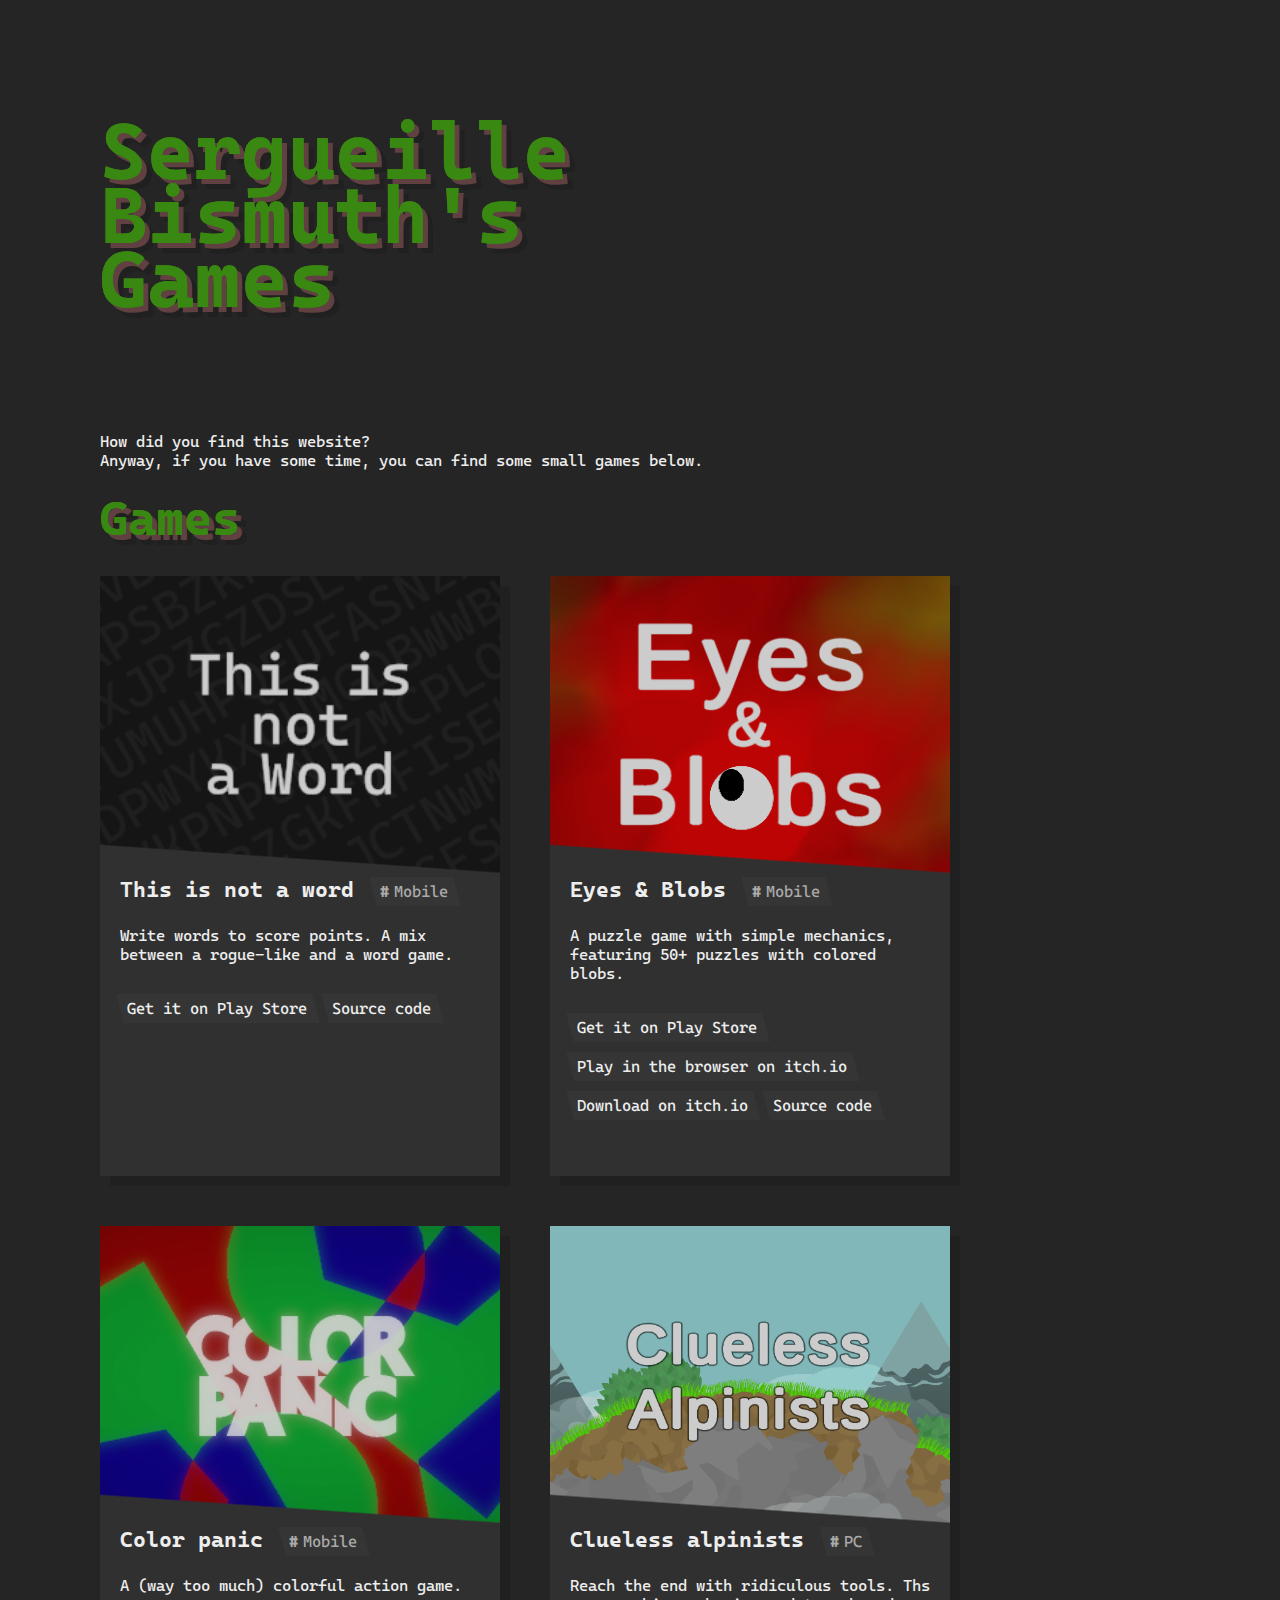
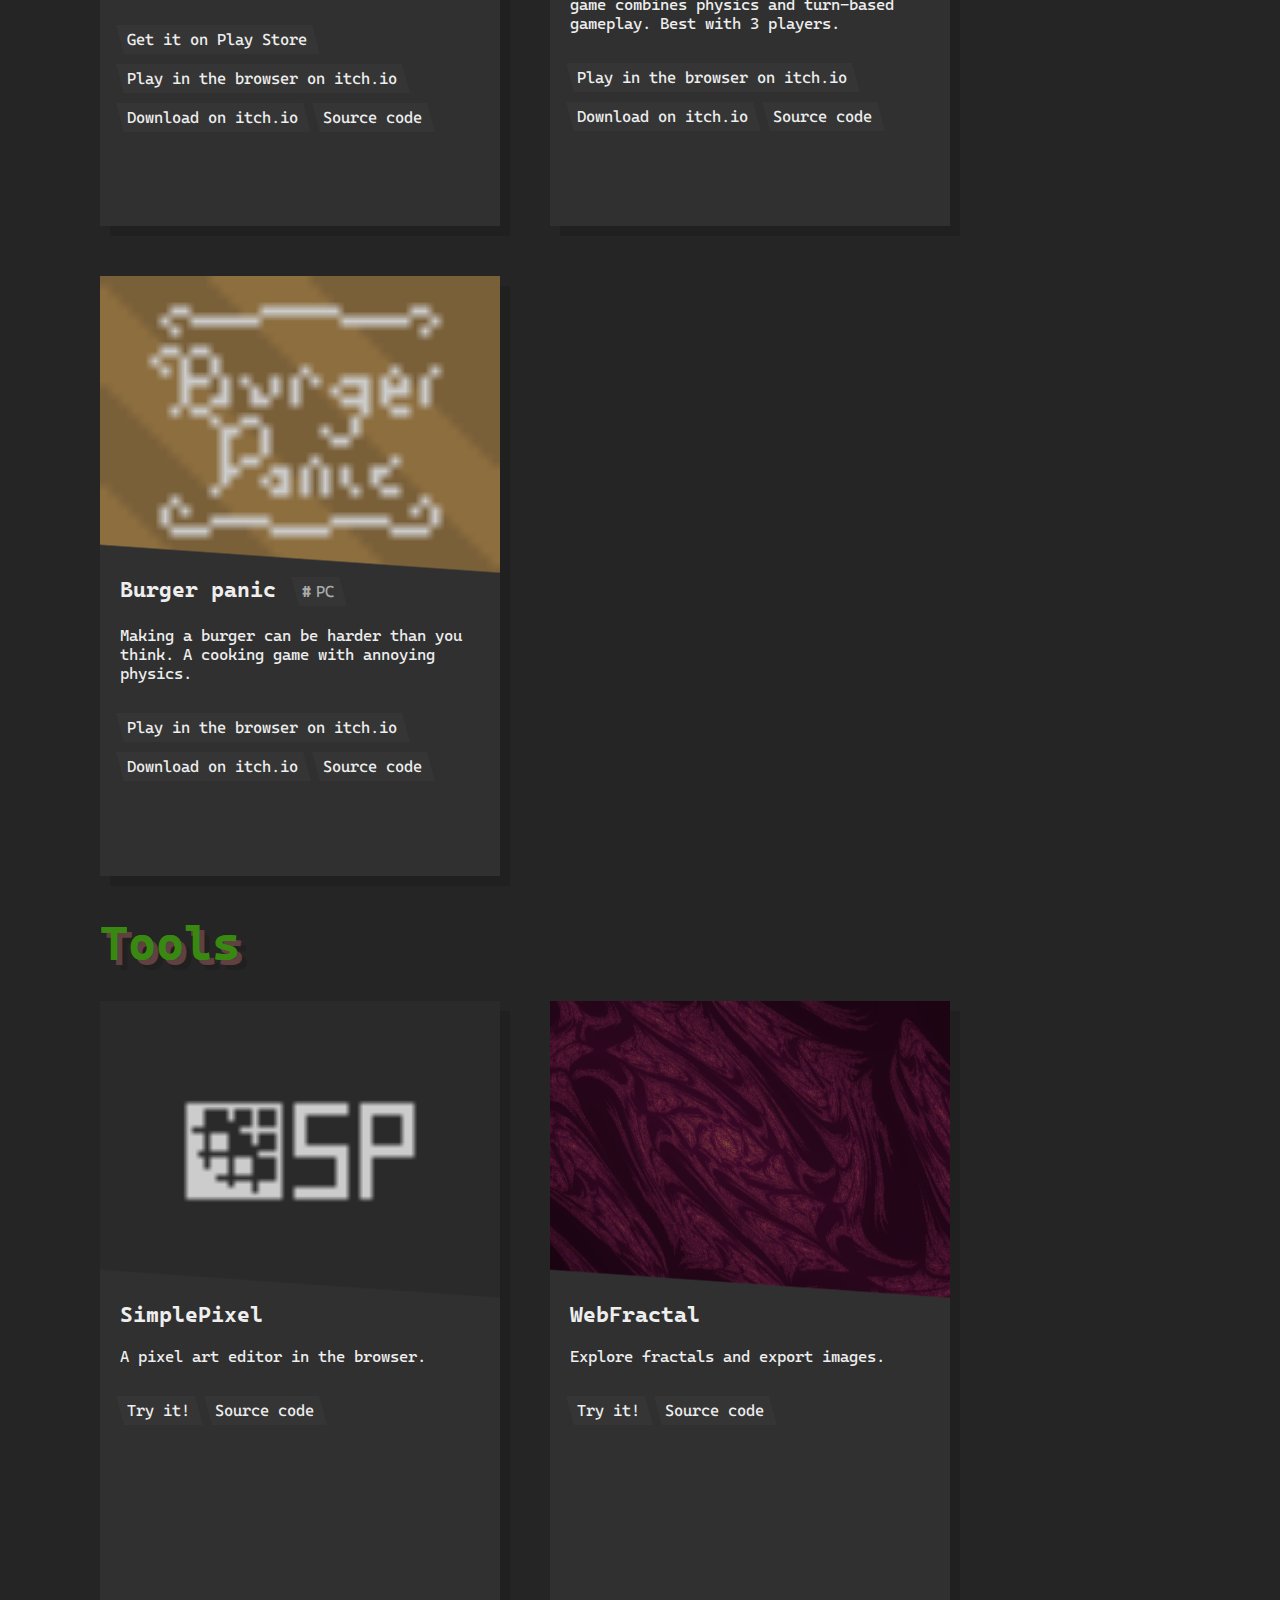
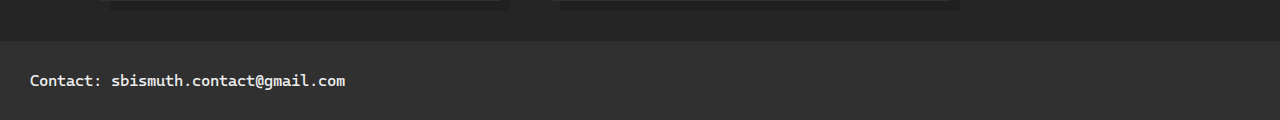
<file: index.html>
<html lang="en">
<head>
    <meta charset="UTF-8">
    <meta name="viewport" content="width=device-width, initial-scale=1.0">
    <title>SBismuth Games</title>
    <link rel="stylesheet" href="base.css">
    <link rel="stylesheet" href="index.css">

    <!-- Used to make sure googles approve the website and allow it on google play -->
    <meta name="google-site-verification" content="gpQYC96abt133MU9S9Ctq4hkxvdj7tOR_pupl0IDxmc" />
</head>
<body>
    <main>
        <a href="#" class="org-name">Sergueille <br/> Bismuth's <br/> Games</a>

        How did you find this website? <br/>
        Anyway, if you have some time, you can find some small games below.  

        <h2>Games</h2>

        <div class="tile-list">

        <ul class="game">
            <h4>This is not a word</h4>
            <span class="tag">Mobile</span>

            <div class="descr">
                Write words to score points. A mix between a rogue-like and a word game.
            </div>

            <a class="btn" href="https://play.google.com/store/apps/details?id=com.SergueilleBismuth.TISW">Get it on Play Store</a>
            <a class="btn" href="https://github.com/Sergueille/Words">Source code</a>

            <div class="background small" style="background-image: url(src/tinaw_bg.png)"></div>
        </ul>

        <ul class="game">
            <h4>Eyes & Blobs</h4>
            <span class="tag">Mobile</span>
            
            <div class="descr">
                A puzzle game with simple mechanics, featuring 50+ puzzles with colored blobs.
            </div>

            <a class="btn" href="https://play.google.com/store/apps/details?id=com.SergueilleBismuth.EyesandBlobs">Get it on Play Store</a>
            <a class="btn" href="https://sergueille-bismuth.itch.io/eyes-and-blobs">Play in the browser on itch.io</a>
            <a class="btn" href="https://sergueille-bismuth.itch.io/eyes-and-blobs#download">Download on itch.io</a>
            <a class="btn" href="https://github.com/Sergueille/Blobs">Source code</a>

            <div class="background small" style="background-image: url(src/eab_bg.png)"></div>
        </ul>

        <ul class="game">
            <h4>Color panic</h4>
            <span class="tag">Mobile</span>

            <div class="descr">
                A (way too much) colorful action game.
            </div>

            <a class="btn" href="https://play.google.com/store/apps/details?id=com.AnaniceCreamGames.ColorPanic">Get it on Play Store</a>
            <a class="btn" href="https://sergueille-bismuth.itch.io/color-panic">Play in the browser on itch.io</a>
            <a class="btn" href="https://sergueille-bismuth.itch.io/color-panic#download">Download on itch.io</a>
            <a class="btn" href="https://github.com/Sergueille/ColorPanicAssets">Source code</a>

            <div class="background small" style="background-image: url(src/cp_bg.png)"></div>
        </ul>

        <ul class="game">
            <h4>Clueless alpinists</h4>
            <span class="tag">PC</span>

            <div class="descr">
                Reach the end with ridiculous tools. Ths game combines physics and turn-based gameplay.
                Best with 3 players.
            </div>

            <a class="btn" href="https://sergueille-bismuth.itch.io/clueless-alpinists">Play in the browser on itch.io</a>
            <a class="btn" href="https://sergueille-bismuth.itch.io/clueless-alpinists#download">Download on itch.io</a>
            <a class="btn" href="https://github.com/Sergueille/CluelessAlpinists">Source code</a>

            <div class="background small" style="background-image: url(src/ca_bg.png)"></div>
        </ul>

        <ul class="game">
            <h4>Burger panic</h4>
            <span class="tag">PC</span>

            <div class="descr">
                Making a burger can be harder than you think. A cooking game with annoying physics.
            </div>

            <a class="btn" href="https://sergueille-bismuth.itch.io/burger-panic">Play in the browser on itch.io</a>
            <a class="btn" href="https://sergueille-bismuth.itch.io/burger-panic#download">Download on itch.io</a>
            <a class="btn" href="https://github.com/Sergueille/BurgerPanic">Source code</a>

            <div class="background small pixel-art" style="background-image: url(src/bp_bg.png)"></div>
        </ul>

        </div>

        <br/>
        <h2>Tools</h2>

        <div class="tile-list">

        <ul class="game">
            <h4>SimplePixel</h4>

            <div class="descr">
                A pixel art editor in the browser.
            </div>

            <a class="btn" href="https://sergueille.github.io/SimplePixel/">Try it!</a>
            <a class="btn" href="https://github.com/Sergueille/SimplePixel">Source code</a>

            <div class="background small pixel-art" style="background-image: url(src/sp_bg.png)"></div>
        </ul>

        <ul class="game">
            <h4>WebFractal</h4>

            <div class="descr">
                Explore fractals and export images.
            </div>

            <a class="btn" href="https://sergueille.github.io/WebFractal">Try it!</a>
            <a class="btn" href="https://github.com/Sergueille/WebFractal">Source code</a>

            <div class="background small" style="background-image: url(src/wf_bg.png)"></div>
        </ul>

        </div>
    </main>

    <footer>
        <span>Contact: sbismuth.contact@gmail.com</span>
    </footer>
</body>
</html>
</file>
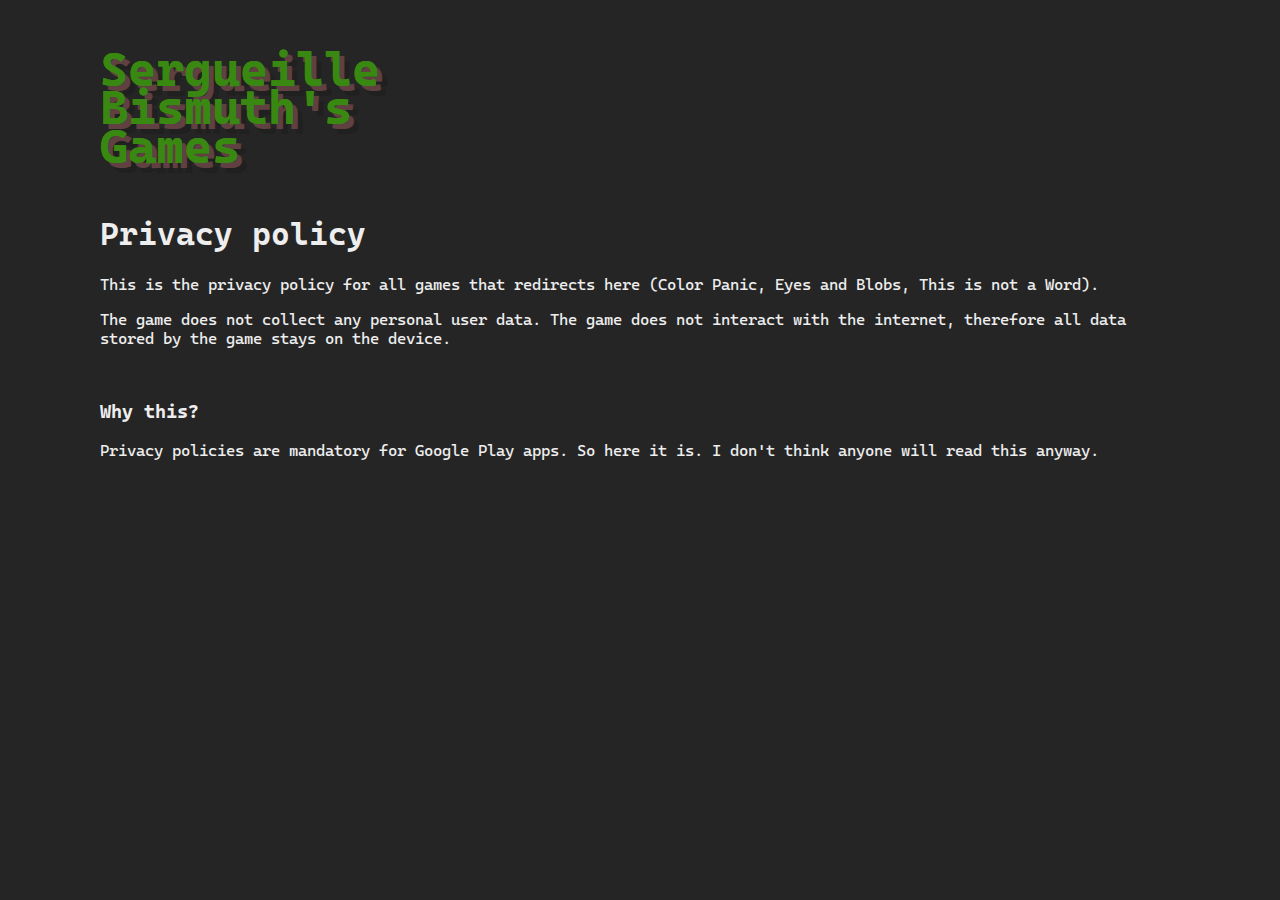
<file: legal.html>
<html lang="en">
<head>
    <meta charset="UTF-8">
    <meta name="viewport" content="width=device-width, initial-scale=1.0">
    <title>SBGames | Legal</title>

    <link rel="stylesheet" href="base.css">
    <link rel="stylesheet" href="index.css">
</head>
<body>
    <nav>
        <a class="org-name nav" href="index.html">Sergueille <br/> Bismuth's <br/> Games</a>
    </nav>

    <main>
        <h1>Privacy policy</h1>

        <p>
            This is the privacy policy for all games that redirects here (Color Panic, Eyes and Blobs, This is not a Word).
        </p>
        
        <p>
            The game does not collect any personal user data. The game does not interact with the internet, therefore all data stored by the game stays on the device.
        </p>

        <br/>
        <h3>Why this?</h3>

        <p>
            Privacy policies are mandatory for Google Play apps. So here it is. I don't think anyone will read this anyway.
        </p>
    </main>
</body>
</html>
</file>
<file: base.css>
* {
    font-family: Arial, Helvetica, sans-serif;
    color: var(--txt);
    box-sizing: border-box;
}

body {
    margin: 0;
    background-color: var(--bg);
    overflow: auto;
}

button, .btn, input, select, textarea {
    display: inline-block;
    padding: 5px;

    background-color: var(--bg-lll);
    border: none;
    border-radius: 5px;
    font-size: 1rem;
    text-decoration: none;

    transition: 200ms;
}

button, .btn {
    cursor: default;
}

input, select {
    height: 30px;
}

textarea {
    width: 500px;
}

button.big, .btn.big, input.big, select.big {
    padding: 10px 15px;
}

button.prim, .btn.prim {
    background-color: var(--prim-d);
}

button.prim:hover, .btn.prim:hover {
    background-color: var(--prim);
}

button:hover, .btn:hover, input:hover, select:hover, textarea:hover {
    background-color: var(--hover);
}

button:focus-visible, .btn:focus-visible, input:focus, select:focus, textarea:focus {
    border: none;
    outline: none;

    box-shadow: var(--prim) 0 0 0 2px;
}

button.margin-right, .btn.margin-right, input.margin-right, select.margin-right {
    margin-right: 10px;
}

button.delete:hover, .btn.delete:hover {
    background-color: var(--red);
}

*::selection {
    background-color: var(--prim);
    color: var(--txt);
}

*::-webkit-scrollbar {
    width: 3px;
    height: 3px;
    background-color: transparent;
}

*::-webkit-scrollbar-thumb {
    background-color: var(--bg-lll);
    border-radius: 2px;

    min-width: 32px;
    min-height: 32px;
}

*::-webkit-scrollbar-corner {
    background-color: transparent;
}

/* UTIL */

.flex-center {
    width: 100%;
    height: 100%;
    display: flex;
    align-items: center;
    justify-content: center;
    flex-direction: column;
}

.flex-center > * {
    margin: 10px 0;
}

.flex-row {
    display: flex;
    flex-direction: row;
}

.flex-row > * {
    margin: 0 5px;
}

.margin {
    margin: 5px;
}

.txt-d {
    color: var(--txt-d);
}

.upside-down {
    rotate: 180deg;
}

.key {
    background-color: var(--key);
    border-radius: 5px;
    padding: 3px 5px;
    margin: 0 2px;
    color: var(--txt-d)
}

/* ICONS */

.maticon {
    font-family: "icons";
    font-weight: normal;
    font-style: normal;
    font-size: 24px;
    display: inline-block;
    line-height: 1;
    text-transform: none;
    letter-spacing: normal;
    word-wrap: normal;
    white-space: nowrap;
    direction: ltr;
}  

.maticon.big {
    font-size: 48px;
}

/* COLORS */
* {
    --bg: #252525;
    --bg-l: #2a2a2a;
    --bg-ll: #303030;
    --bg-lll: #353535;

    --prim-d: #29630c;
    --prim: #398811;

    --txt: #eee;
    --txt-d: #aaa;

    --hover: #444;
    --key: #fff2;
    --red: #c22;
}

/* Invert image */
.invert-dark {
    filter: invert(1) hue-rotate(180deg) saturate(20);
}

@font-face {
    font-family: "icons";
    font-style: normal;
    src: url("../google-icons.ttf");
}
</file>
<file: index.css>
* {
    font-family: cascadia;
}

main {
    margin-left: 100px;
    margin-right: 150px;
}

.org-name {
    display: block;
    text-decoration: none;
    user-select: none;
    color: var(--prim);
    font-weight: bolder;
    font-size: 5rem;
    margin-top: 200px;
    margin-bottom: 200px;
    line-height: 80%;
    text-shadow: 
        0px 0px 0 var(--prim), 
        5px 5px 0 #604040, 
        10px 10px 0px #202020
    ;
    transition: 200ms;
    text-align: left;

    width: 0;
}

.org-name:hover, h2:hover,
.org-name:focus-within, h2:focus-within {
    outline: none;
    color: #fff;
    text-shadow: 
        5px 5px 0 var(--prim), 
        10px 10px 0 #604040, 
        15px 15px 0px #202020
    ;
}

.org-name.nav {
    font-size: 3rem;
    margin: 50px 0 50px 100px;
}

.tile-list {
    display: flex;
    flex-direction: row;
    align-items: flex-start;
    justify-content: flex-start;
    width: 100%;
    flex-wrap: wrap;
    gap: 50px;
}

.game {
    background-color: var(--bg-l);
    width: 400px;
    padding: 300px 20px 20px 20px;
    height: 600px;
    overflow: hidden;
    position: relative;
    margin: 0;
    z-index: 0;

    transition: 200ms;

    box-shadow:
        10px 10px #202020
    ;
}

.game::after {
    content: "";
    display: block;
    position: absolute;
    left: 0;
    top: 0;
    width: 100%;
    height: 100%;
    background-image: linear-gradient(4deg, var(--bg-ll) 63%, transparent 63.2%);
    background-size: 600px 800px;
    z-index: -1;
}

.game:hover, .game:focus-within {
    transform: translate(-5px, -5px);
    box-shadow:
        20px 20px #202020
    ;
}

h2 {
    width: 0;
    font-size: 3rem;
    margin: 50px 50px 30px 0;
    transition: 200ms;
    user-select: none;

    color: var(--prim);
    font-weight: bolder;
    text-shadow: 
        0px 0px 0 var(--prim), 
        5px 5px 0 #604040, 
        10px 10px 0px #202020
    ;
}

h4 {
    font-size: 1.4rem;
    font-weight: bolder;
    display: inline-block;
    margin: 0 10px 10px 0;
}

.tag {
    color: var(--txt-d);
}

.tag, a.btn {
    display: inline-block;
    background-color: var(--bg-lll);
    border-radius: 0;
    padding: 5px 10px 5px 6px;

    transform: skewX(15deg);
    font-style: italic;
    margin-bottom: 10px;
}

.tag::before {
    content: "#";
    color: var(--txt-d);
    font-weight: bolder;
    margin-right: 5px;
}

.game .descr {
    margin: 10px 0 30px 0;
}

.game .background {
    position: absolute;
    width: 100%;
    height: 300px;
    top: 0;
    left: 0;
    z-index: -5;
    background-size: cover;
    background-position: center;

    filter: saturate(90%) brightness(80%);
    transition: 200ms;
}

.game:hover .background, .game:focus-within .background {
    filter: saturate(100%) brightness(100%);
}

.pixel-art {
    image-rendering: crisp-edges;
}

footer {
    display: block;
    width: 100vw;
    margin-top: 40px;
    padding: 30px;
    background-color: var(--bg-ll);
}

nav {
    margin: 0 0 50px 0;
}

@font-face {
    font-family: "cascadia";
    src: url("CascadiaCode.ttf");
}

@media screen and (max-width: 1200px) {

    main {
        margin: 20px;
    }

    .org-name.nav {
        margin-left: 20px;
    }

}

@media screen and (max-width: 900px) {

    main {
        text-align: center;
    }

    .tile-list {
        justify-content: center;
        gap: 30px;
    }

    .game {
        width: 350px;
        text-align: left;
    }

    h2 {
        margin-left: auto;
        margin-right: auto;
        width: fit-content;
    }

    .org-name {
        font-size: 4rem;
        margin-left: auto;
        margin-right: auto;
        width: fit-content;

        margin-top: 120px;
        margin-bottom: 120px;
    }

    .org-name.nav {
        margin-left: auto;
        margin-right: auto;
    }


    h2 {
        margin-top: 20px;
    }
}

@media screen and (max-width: 780px) {

    .game {
        width: 400px;
        height: fit-content;
    }

}


@media screen and (max-width: 450px) {

    .org-name {
        font-size: 3.3rem;
    }

}


@media screen and (max-height: 900px) {

    .org-name {
        margin-top: 120px;
        margin-bottom: 120px;
    }

    h2 {
        margin-top: 20px;
    }

}
</file>
